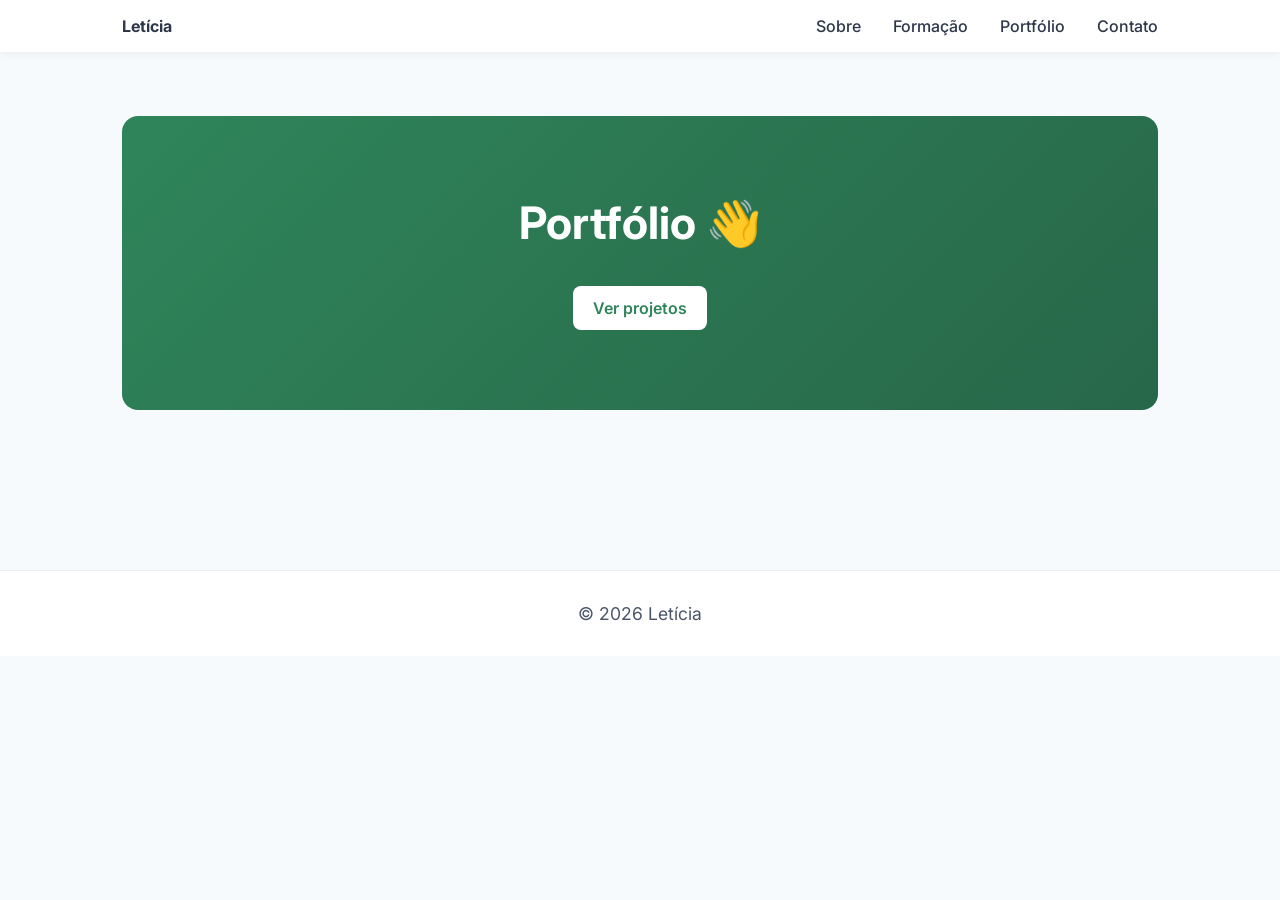
<file: index.html>
<!DOCTYPE html>
<html lang="pt-BR">
<head>
  <meta charset="UTF-8">
  <meta name="viewport" content="width=device-width, initial-scale=1.0">
  <title>Portfólio - Letícia</title>

  <link rel="stylesheet" href="css/style.css">
  <link href="https://fonts.googleapis.com/css2?family=Inter:wght@300;400;600;700&display=swap" rel="stylesheet">
</head>

<body>

<header>
  <nav>
    <strong>Letícia</strong>
    <ul>
      <li><a href="sobre.html">Sobre</a></li>
      <li><a href="formacao.html">Formação</a></li>
      <li><a href="portfolio.html">Portfólio</a></li>
      <li><a href="contato.html">Contato</a></li>
    </ul>
  </nav>
</header>

<main>
  <section class="hero">
    <h1>Portfólio 👋</h1>
    <a href="portfolio.html" class="btn">Ver projetos</a>
  </section>
</main>

<footer>
  <p>© 2026 Letícia</p>
</footer>

</body>
</html>
</file>
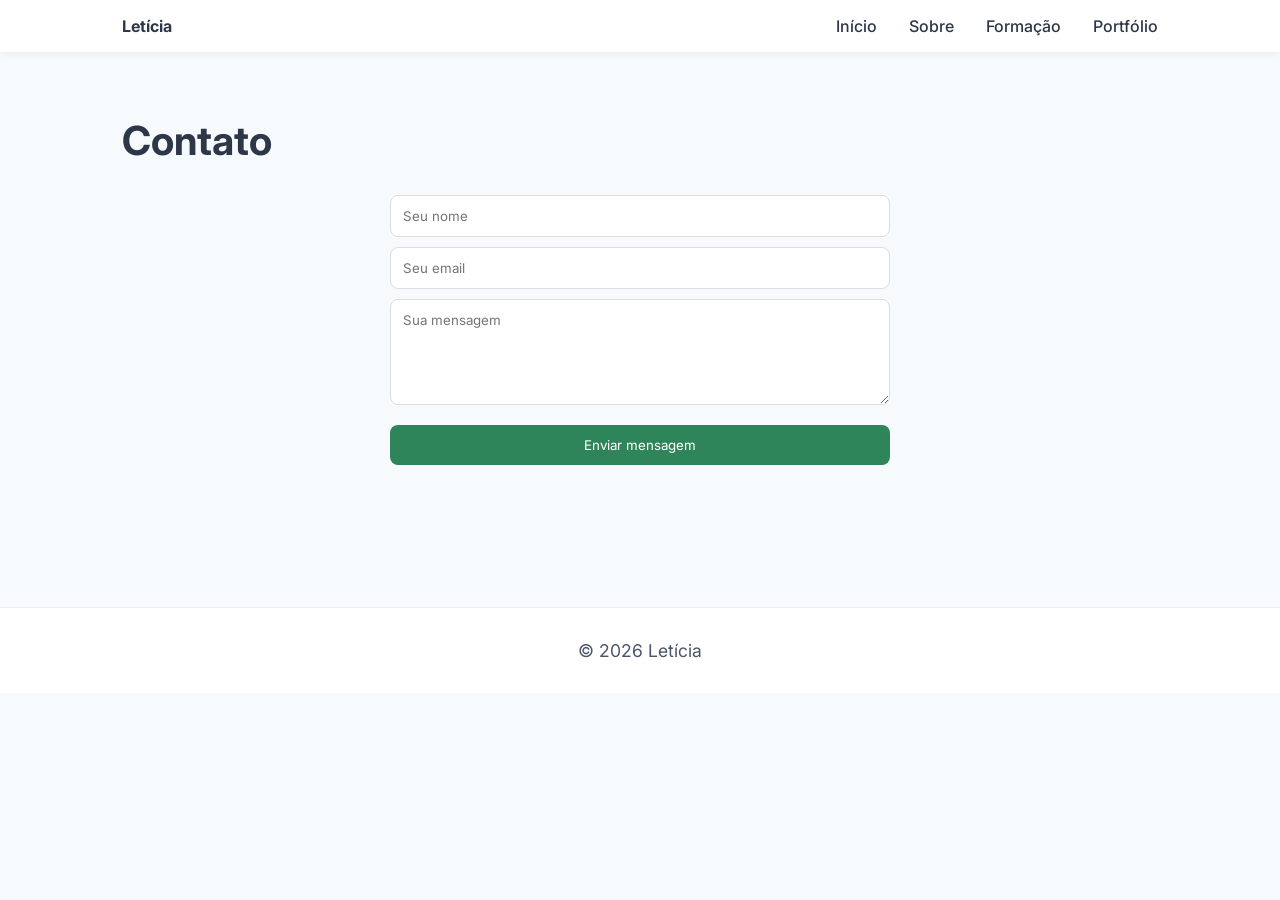
<file: contato.html>
<!DOCTYPE html>
<html lang="pt-BR">
<head>
  <meta charset="UTF-8">
  <meta name="viewport" content="width=device-width, initial-scale=1.0">
  <title>Contato</title>

  <link rel="stylesheet" href="css/style.css">
  <link href="https://fonts.googleapis.com/css2?family=Inter:wght@300;400;600;700&display=swap" rel="stylesheet">
</head>

<body>

<header>
  <nav>
    <strong>Letícia</strong>
    <ul>
      <li><a href="index.html">Início</a></li>
      <li><a href="sobre.html">Sobre</a></li>
      <li><a href="formacao.html">Formação</a></li>
      <li><a href="portfolio.html">Portfólio</a></li>
    </ul>
  </nav>
</header>

<main>
  <h1>Contato</h1>

  <form id="contactForm">
    <input type="text" id="name" placeholder="Seu nome" required>
    <input type="email" id="email" placeholder="Seu email" required>
    <textarea rows="5" id="message" placeholder="Sua mensagem"></textarea>
    <button type="submit">Enviar mensagem</button>
  </form>
</main>

<footer>
  <p>© 2026 Letícia</p>
</footer>
<script src="js/script.js"></script>
</body>
</html>
</file>
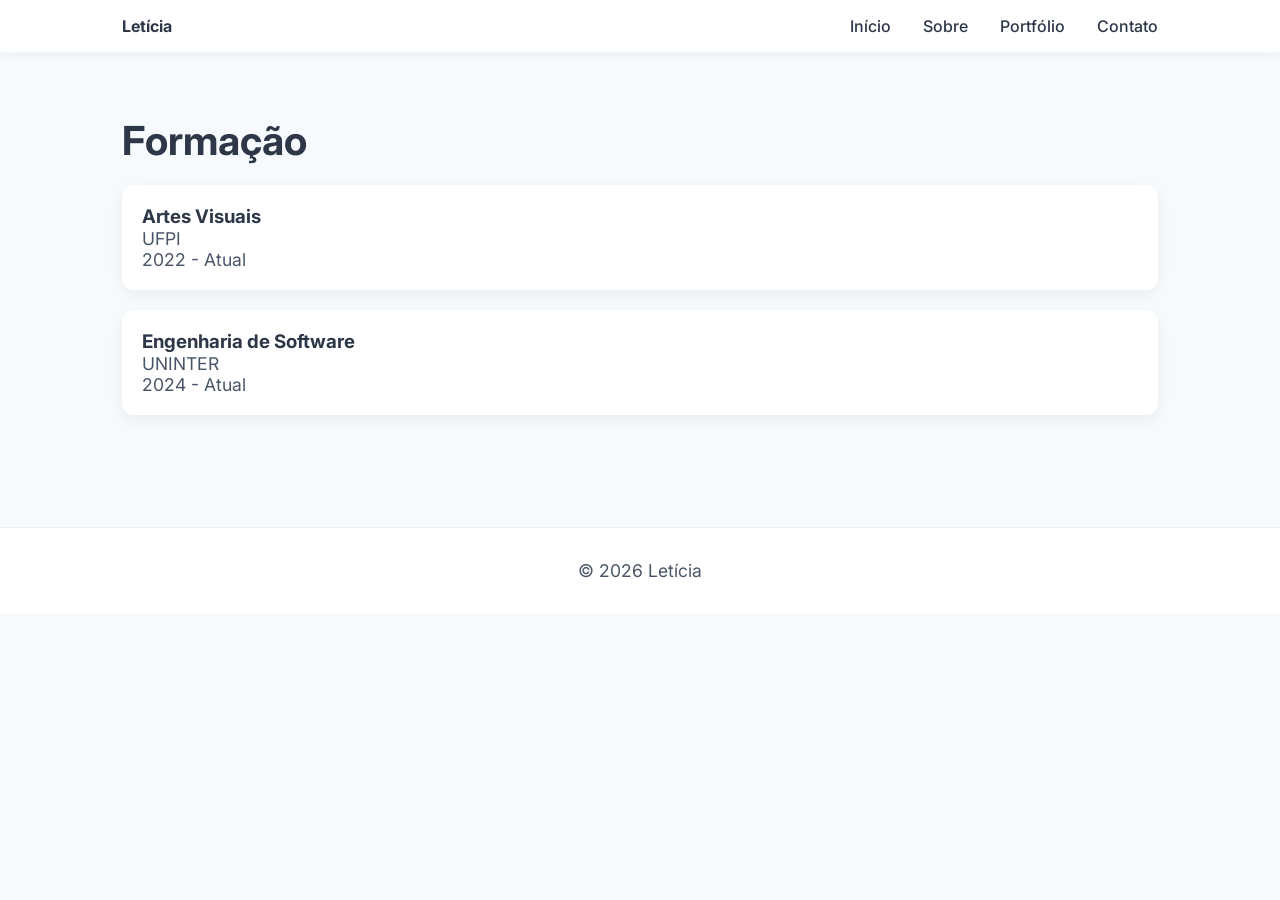
<file: formacao.html>
<!DOCTYPE html>
<html lang="pt-BR">
<head>
  <meta charset="UTF-8">
  <meta name="viewport" content="width=device-width, initial-scale=1.0">
  <title>Formação</title>

  <link rel="stylesheet" href="css/style.css">
  <link href="https://fonts.googleapis.com/css2?family=Inter:wght@300;400;600;700&display=swap" rel="stylesheet">
</head>

<body>

<header>
  <nav>
    <strong>Letícia</strong>
    <ul>
      <li><a href="index.html">Início</a></li>
      <li><a href="sobre.html">Sobre</a></li>
      <li><a href="portfolio.html">Portfólio</a></li>
      <li><a href="contato.html">Contato</a></li>
    </ul>
  </nav>
</header>

<main>
  <h1>Formação</h1>

  <div class="card">
    <h3>Artes Visuais</h3>
    <p>UFPI</p>
    <p>2022 - Atual</p>
  </div>

    <div class="card">
    <h3>Engenharia de Software</h3>
    <p>UNINTER</p>
    <p>2024 - Atual</p>
  </div>

</main>

<footer>
  <p>© 2026 Letícia</p>
</footer>

</body>
</html>
</file>
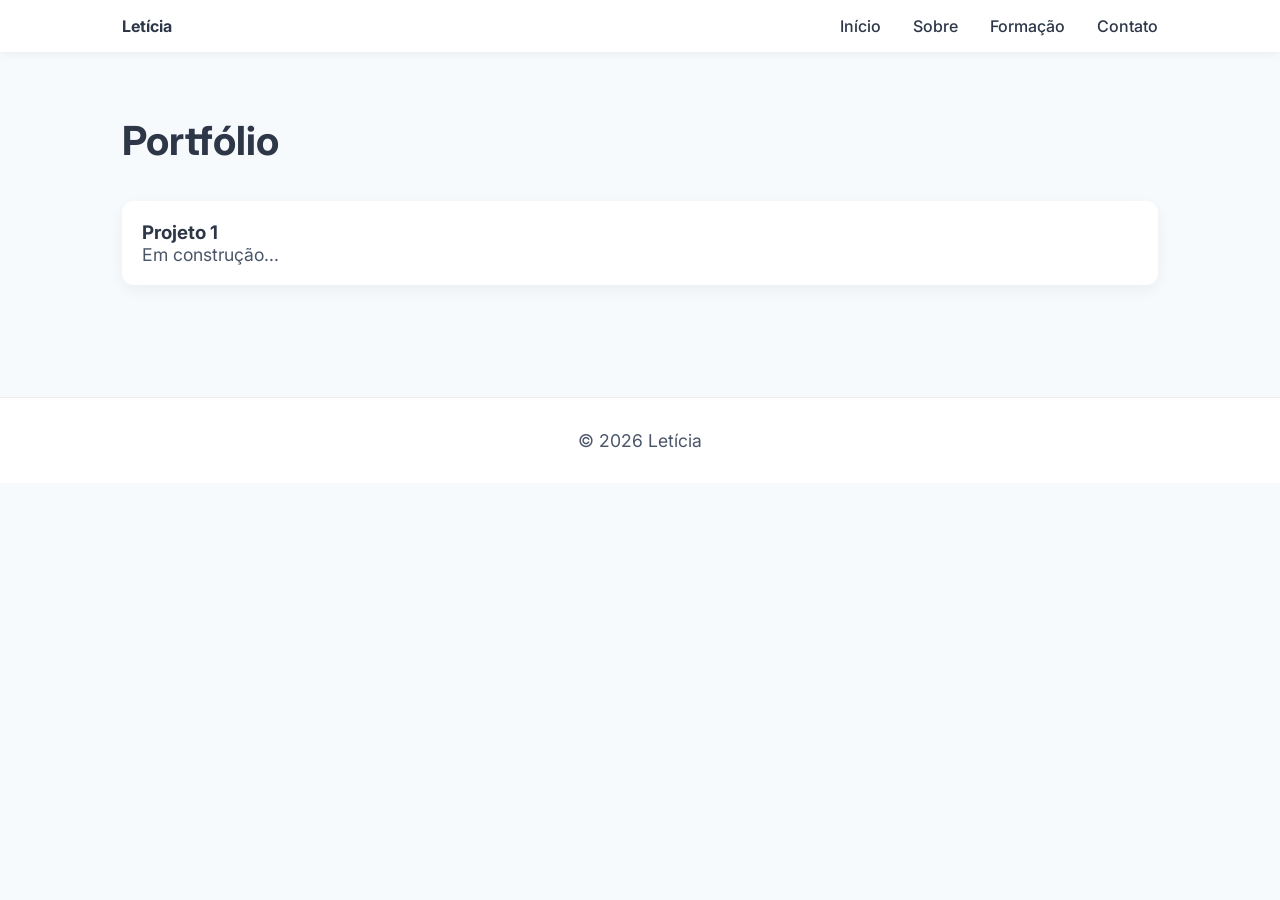
<file: portfolio.html>
<!DOCTYPE html>
<html lang="pt-BR">
<head>
  <meta charset="UTF-8">
  <meta name="viewport" content="width=device-width, initial-scale=1.0">
  <title>Portfólio</title>

  <link rel="stylesheet" href="css/style.css">
  <link href="https://fonts.googleapis.com/css2?family=Inter:wght@300;400;600;700&display=swap" rel="stylesheet">
</head>

<body>

<header>
  <nav>
    <strong>Letícia</strong>
    <ul>
      <li><a href="index.html">Início</a></li>
      <li><a href="sobre.html">Sobre</a></li>
      <li><a href="formacao.html">Formação</a></li>
      <li><a href="contato.html">Contato</a></li>
    </ul>
  </nav>
</header>

<main>
  <h1>Portfólio</h1>

  <div class="grid">

    <div class="card">
      <h3>Projeto 1</h3>
      <p>Em construção...</p>
    </div>

  </div>

</main>

<footer>
  <p>© 2026 Letícia</p>
</footer>

</body>
</html>
</file>
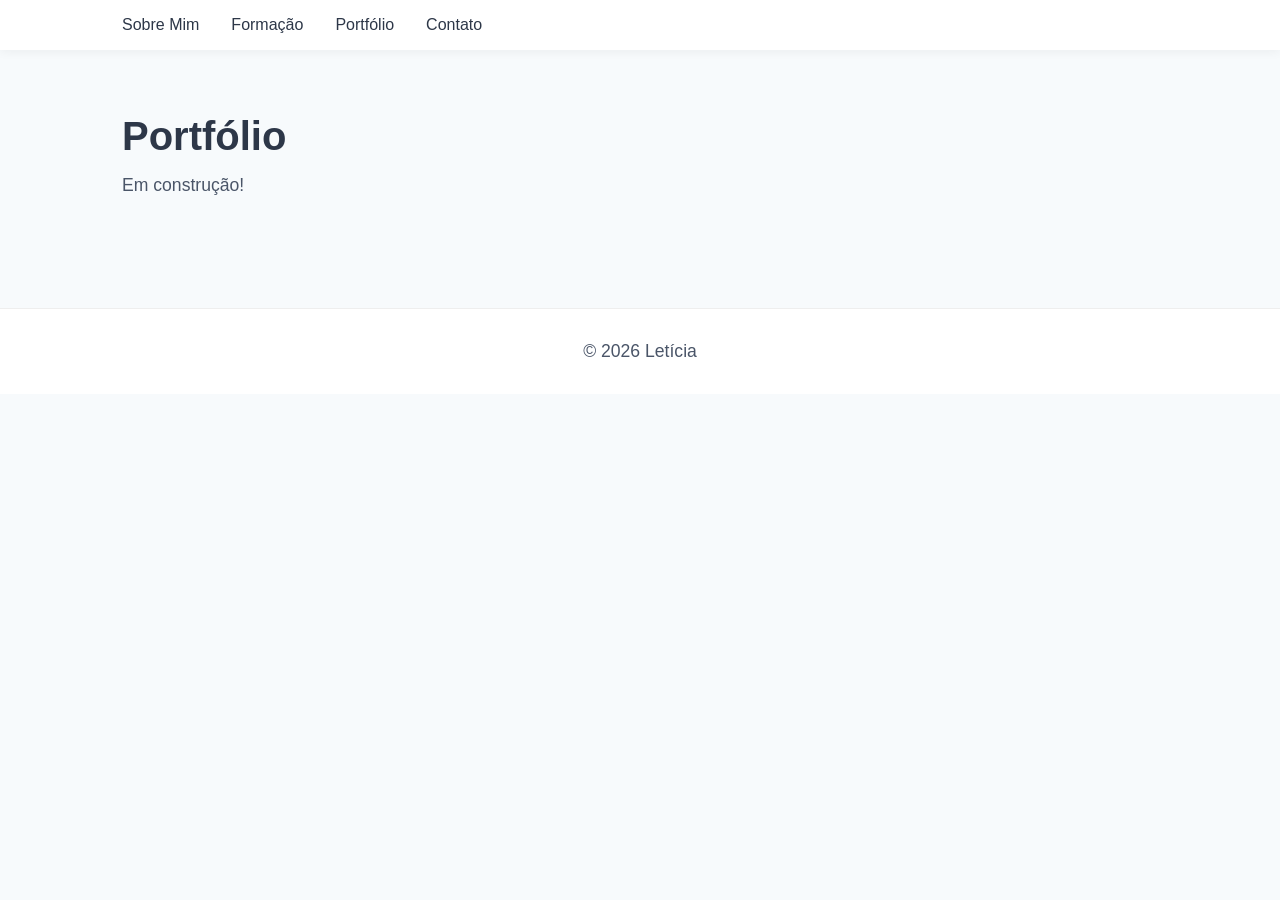
<file: portifolio.html>
<!DOCTYPE html>
<html lang="pt-BR">
<head>
    <meta charset="UTF-8">
    <meta name="viewport" content="width=device-width, initial-scale=1.0">
    <link rel="stylesheet" href="css/style.css">
    <title>Portfólio</title>
</head>
<body>
    <header>
        <nav>
            <ul>
                <li><a href="sobre.html">Sobre Mim</a></li>
                <li><a href="formacao.html">Formação</a></li>
                <li><a href="portfolio.html">Portfólio</a></li>
                <li><a href="contato.html">Contato</a></li>
            </ul>
        </nav>
    </header>
    <main>
        <h1>Portfólio</h1>
        <p>Em construção!</p>
    </main>
    <footer>
        <p>© 2026 Letícia</p>
    </footer>
    <script src="js/script.js"></script>
</body>
</html>
</file>
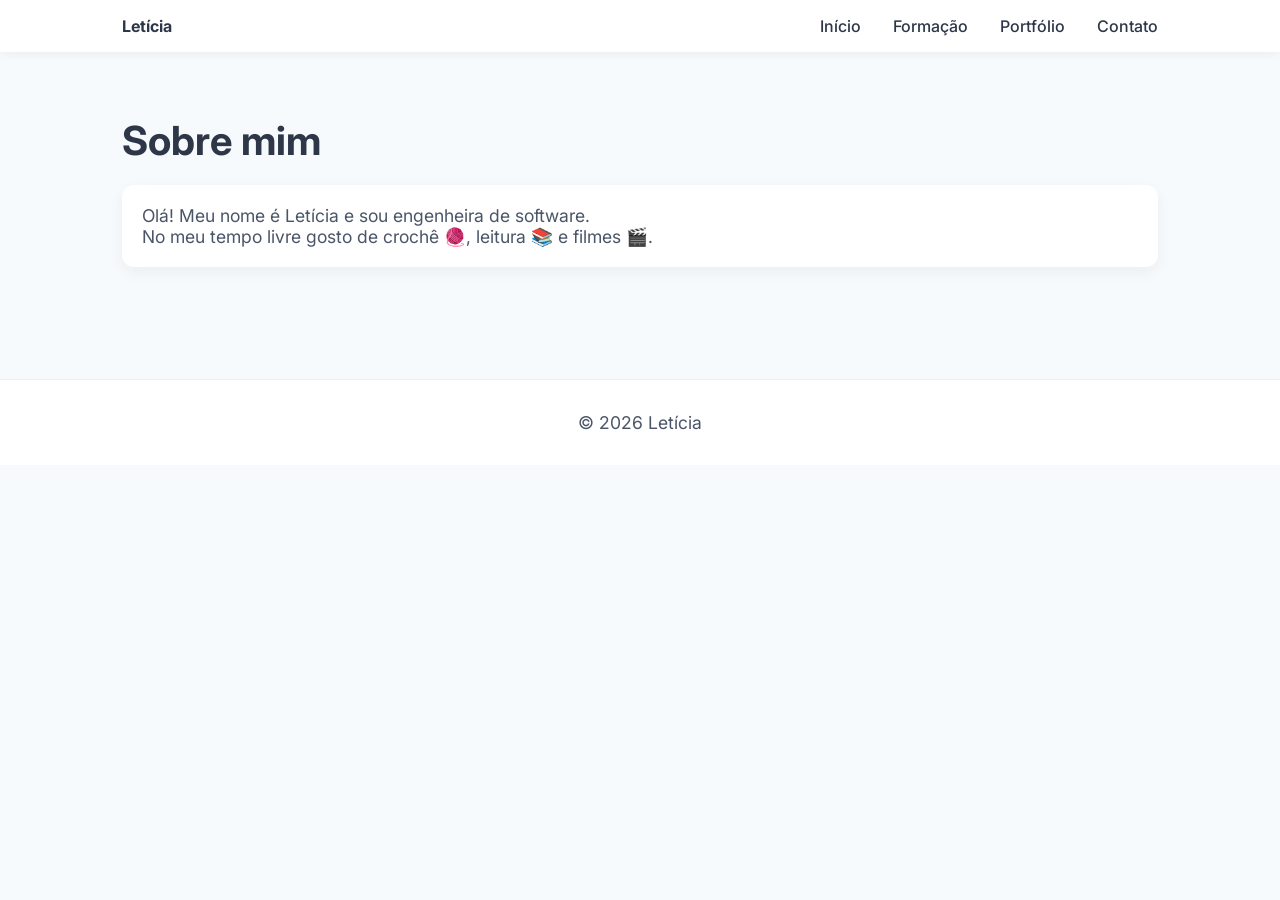
<file: sobre.html>
<!DOCTYPE html>
<html lang="pt-BR">
<head>
  <meta charset="UTF-8">
  <meta name="viewport" content="width=device-width, initial-scale=1.0">
  <title>Sobre</title>

  <link rel="stylesheet" href="css/style.css">
  <link href="https://fonts.googleapis.com/css2?family=Inter:wght@300;400;600;700&display=swap" rel="stylesheet">
</head>

<body>

<header>
  <nav>
    <strong>Letícia</strong>
    <ul>
      <li><a href="index.html">Início</a></li>
      <li><a href="formacao.html">Formação</a></li>
      <li><a href="portfolio.html">Portfólio</a></li>
      <li><a href="contato.html">Contato</a></li>
    </ul>
  </nav>
</header>

<main>
  <h1>Sobre mim</h1>

  <div class="card">
    <p>Olá! Meu nome é Letícia e sou engenheira de software.</p>
    <p>No meu tempo livre gosto de crochê 🧶, leitura 📚 e filmes 🎬.</p>
  </div>
</main>

<footer>
  <p>© 2026 Letícia</p>
</footer>

</body>
</html>
</file>
<file: css/style.css>
/* RESET */
* {
  margin: 0;
  padding: 0;
  box-sizing: border-box;
  font-family: 'Inter', sans-serif;
}

/* VARIÁVEIS */
:root {
  --primary: #2f855a;
  --primary-dark: #276749;
  --bg: #f7fafc;
  --text: #2d3748;
  --white: #ffffff;
}

/* BASE */
body {
  background: var(--bg);
  color: var(--text);
}

/* HEADER */
header {
  background: var(--white);
  box-shadow: 0 2px 10px rgba(0,0,0,0.05);
  position: sticky;
  top: 0;
}

nav {
  max-width: 1100px;
  margin: auto;
  display: flex;
  justify-content: space-between;
  align-items: center;
  padding: 1rem 2rem;
}

nav ul {
  display: flex;
  gap: 2rem;
  list-style: none;
}

nav a {
  text-decoration: none;
  color: var(--text);
  font-weight: 500;
  transition: 0.3s;
}

nav a:hover {
  color: var(--primary);
}

/* MAIN */
main {
  max-width: 1100px;
  margin: auto;
  padding: 4rem 2rem;
}

/* HERO */
.hero {
  background: linear-gradient(135deg, var(--primary), var(--primary-dark));
  color: white;
  padding: 5rem 2rem;
  border-radius: 16px;
  text-align: center;
  margin-bottom: 3rem;
}

.hero h1 {
  font-size: 2.8rem;
}

.hero p {
  margin-top: 1rem;
  color: #e6fffa;
}

/* TEXTOS */
h1 {
  font-size: 2.5rem;
  margin-bottom: 1rem;
}

h2 {
  margin-top: 2rem;
  margin-bottom: 1rem;
}

p {
  color: #4a5568;
  font-size: 1.1rem;
}

/* CARD */
.card {
  background: white;
  padding: 20px;
  border-radius: 12px;
  margin-top: 20px;
  box-shadow: 0 5px 15px rgba(0,0,0,0.05);
}

/* GRID */
.grid {
  display: grid;
  grid-template-columns: repeat(auto-fit, minmax(250px, 1fr));
  gap: 20px;
}

/* BOTÃO */
.btn {
  display: inline-block;
  margin-top: 20px;
  padding: 12px 20px;
  background: white;
  color: var(--primary);
  border-radius: 8px;
  text-decoration: none;
  font-weight: 600;
}

/* FORM */
form {
  display: flex;
  flex-direction: column;
  gap: 10px;
}

input, textarea {
  padding: 12px;
  border-radius: 8px;
  border: 1px solid #ddd;
}

button {
  background: var(--primary);
  color: white;
  padding: 12px;
  border: none;
  border-radius: 8px;
  cursor: pointer;
}

button:hover {
  background: var(--primary-dark);
}

/* FOOTER */
footer {
  text-align: center;
  padding: 2rem;
  background: var(--white);
  margin-top: 3rem;
  border-top: 1px solid #eee;
}

#contactForm {
  max-width: 500px;
  margin: 30px auto;
}

#contactForm input,
#contactForm textarea {
  width: 100%;
}

#contactForm button {
  margin-top: 10px;
}

.card:hover {
  transform: translateY(-5px);
  transition: 0.3s;
}
</file>
